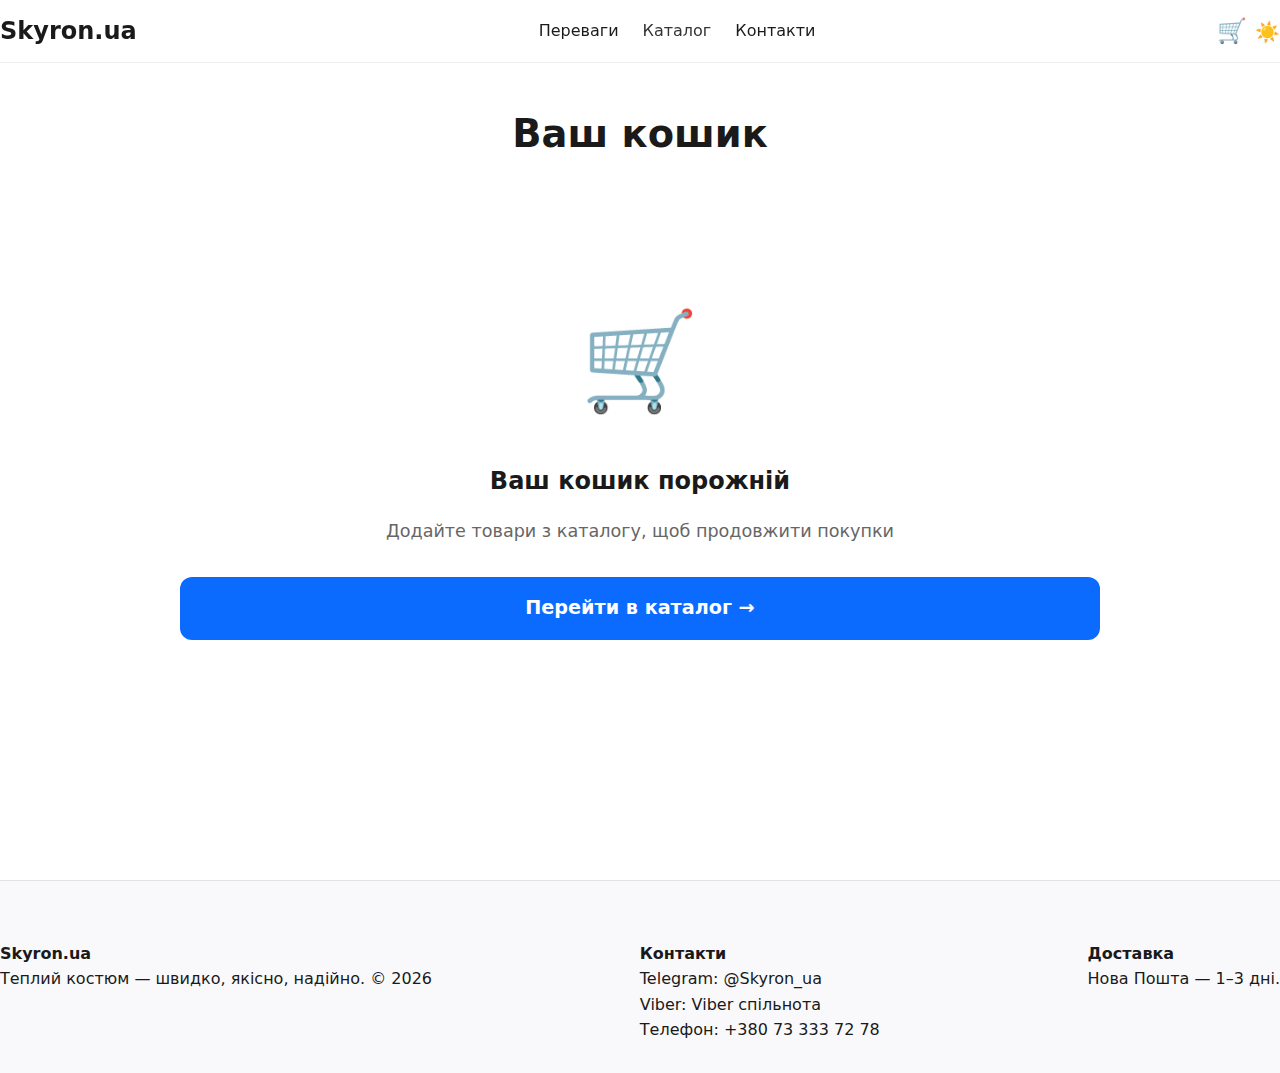
<file: cart.html>
<!DOCTYPE html>
<html lang="uk">
<head>
<meta charset="utf-8" />
<meta name="viewport" content="width=device-width, initial-scale=1" />
<title>Кошик — Skyron.ua</title>
<link rel="stylesheet" href="style.css" />
<!-- TikTok Pixel -->
<script>
    !function (w, d, t) {
w.TiktokAnalyticsObject=t;var ttq=w[t]=w[t]||[];ttq.methods=["page","track","identify","instances","debug","on","off","once","ready","alias","group","enableCookie","disableCookie"],ttq.setAndDefer=function(t,e){t[e]=function(){t.push([e].concat(Array.prototype.slice.call(arguments,0)))}};for(var i=0;i<ttq.methods.length;i++)ttq.setAndDefer(ttq,ttq.methods[i]);ttq.instance=function(t){for(var e=ttq._i[t]||[],n=0;n<ttq.methods.length;n++)ttq.setAndDefer(e,ttq.methods[n]);return e},ttq.load=function(e){var n="https://analytics.tiktok.com/i18n/pixel/events.js";ttq._i=ttq._i||{},ttq._i[e]=[],ttq._t=ttq._t||{},ttq._o=ttq._o||{},ttq._o[e]={};var o=d.createElement("script");o.type="text/javascript",o.async=!0,o.src=n+"?sdkid="+e+"&lib="+t;var a=d.getElementsByTagName("script")[0];a.parentNode.insertBefore(o,a)};
ttq.load('D4OBCO3C77U7MI8IQKIG');
ttq.page();
    }(window, document, 'ttq');
</script>
<style>
/* Кошик — базові стилі без змін */
.cart-page { padding: 40px 0 160px; max-width: 960px; margin: 0 auto; }
.cart-page h1 { text-align: center; margin-bottom: 40px; font-size: 2.4rem; font-weight: 800; }
.cart-items { display: grid; gap: 20px; margin-bottom: 40px; }
.cart-item {
    background: white;
    border-radius: 16px;
    box-shadow: 0 4px 16px rgba(0,0,0,0.06);
    padding: 20px;
    display: grid;
    grid-template-columns: 120px 1fr auto;
    gap: 24px;
    align-items: center;
    transition: all 0.3s ease;
}
.cart-item:hover { box-shadow: 0 8px 24px rgba(0,0,0,0.12); transform: translateY(-4px); }
.cart-item img { width: 100%; height: 120px; object-fit: cover; border-radius: 12px; }
.cart-item-info h3 { margin: 0 0 8px; font-size: 1.25rem; font-weight: 700; }
.cart-item-info p { margin: 4px 0; color: var(--muted); font-size: 0.95rem; }
.cart-item-price { font-weight: 700; color: var(--price); font-size: 1.15rem; margin-top: 8px; }
.cart-item-remove {
    background: var(--danger);
    color: white;
    border: none;
    padding: 10px 20px;
    border-radius: 12px;
    font-size: 1rem;
    cursor: pointer;
    transition: all 0.2s ease;
    height: fit-content;
    align-self: center;
}
.cart-item-remove:hover { background: #c82333; transform: scale(1.05); }
.cart-summary {
    background: #f8f9fa;
    padding: 24px;
    border-radius: 16px;
    box-shadow: 0 6px 20px rgba(0,0,0,0.08);
    max-width: 960px;
    margin: 0 auto 40px;
}
.cart-summary-total { display: flex; justify-content: space-between; align-items: center; margin-bottom: 16px; }
.cart-summary-total span:first-child { font-size: 1.3rem; font-weight: 600; }
.cart-summary-total span:last-child { font-size: 2rem; font-weight: 800; color: var(--price); }
.cart-summary-info { color: var(--muted); font-size: 0.95rem; text-align: right; margin-bottom: 20px; }
.cart-summary-trust { margin-top: 16px; text-align: center; color: #27ae60; font-size: 0.95rem; }
.checkout-form {
    max-width: 960px;
    margin: 0 auto 40px;
    background: white;
    padding: 32px;
    border-radius: 16px;
    box-shadow: 0 4px 20px rgba(0,0,0,0.06);
}
.checkout-form h2 { text-align: center; margin-bottom: 32px; font-size: 1.8rem; font-weight: 700; }
.form-group { margin-bottom: 24px; }
.form-group label { display: block; margin-bottom: 8px; font-weight: 500; color: var(--text); }
.form-group input,
.form-group textarea {
    width: 100%;
    padding: 14px 16px;
    border: 1px solid #ddd;
    border-radius: 12px;
    font-size: 1rem;
    transition: all 0.2s ease;
}
.form-group input:focus,
.form-group textarea:focus {
    outline: none;
    border-color: var(--accent);
    box-shadow: 0 0 0 3px rgba(11,107,255,0.15);
}
.form-group textarea {
    resize: vertical;
    min-height: 80px;
}
.checkbox-group {
    display: flex;
    align-items: center;
    gap: 12px;
    margin: 20px 0;
}
.checkbox-group input[type="checkbox"] {
    width: 20px;
    height: 20px;
    accent-color: #28a745;
    cursor: pointer;
}
.checkbox-group label {
    cursor: pointer;
    user-select: none;
    font-size: 1.05rem;
    margin: 0;
}
.button-group {
    display: flex;
    flex-direction: column;
    gap: 20px;
    margin-top: 32px;
    align-items: center;
}
.main-order-btn {
    width: 100%;
    max-width: 480px;
    padding: 18px 40px;
    font-size: 1.35rem;
    font-weight: 700;
    border-radius: 50px;
    background: var(--success);
    color: white;
    border: none;
    box-shadow: 0 8px 24px rgba(40,167,69,0.35);
    transition: all 0.3s ease;
    cursor: pointer;
}
.main-order-btn:hover {
    transform: translateY(-3px);
    box-shadow: 0 12px 32px rgba(40,167,69,0.45);
}
/* Блок консультацій */
.consult-support {
    text-align: center;
    margin-top: 16px;
    margin-bottom: 24px;
}
.consult-support .hint {
    font-size: 0.92rem;
    color: #6b7280;
    margin-bottom: 10px;
    font-weight: 400;
}
.consult-support .consult-row {
    display: flex;
    gap: 12px;
    justify-content: center;
    flex-wrap: wrap;
}
.consult-mini {
    display: inline-flex;
    align-items: center;
    gap: 8px;
    padding: 8px 18px;
    font-size: 0.96rem;
    font-weight: 500;
    color: inherit;
    border: 1px solid;
    border-radius: 10px;
    background: transparent;
    text-decoration: none;
    transition: all 0.2s ease;
    white-space: nowrap;
}
.consult-mini.telegram { border-color: #0088cc; color: #0088cc; }
.consult-mini.viber { border-color: #7c529e; color: #7c529e; }
.consult-mini:hover {
    background: rgba(120,120,120,0.06);
    transform: translateY(-1px);
}
.empty-cart { text-align: center; padding: 80px 20px; }
.empty-cart-icon { font-size: 6rem; margin-bottom: 24px; }
.empty-cart h2 { margin-bottom: 16px; }
.empty-cart p { color: var(--muted); margin-bottom: 32px; font-size: 1.1rem; }
.trust-badges { display: flex; flex-wrap: wrap; gap: 16px; justify-content: center; margin-top: 40px; }
.badge { background: var(--card-bg); padding: 12px 20px; border-radius: 12px; font-size: 0.95rem; box-shadow: 0 2px 8px rgba(0,0,0,0.05); }
@media (max-width: 768px) {
    .cart-item { grid-template-columns: 100px 1fr; padding: 16px; gap: 16px; }
    .cart-item-remove { padding: 8px 12px; font-size: 0.9rem; }
    .cart-summary { padding: 20px; margin-bottom: 80px; }
    .main-order-btn { font-size: 1.25rem; padding: 16px 32px; }
    .consult-mini { padding: 9px 20px; font-size: 0.94rem; }
    .consult-support .hint { font-size: 0.9rem; }
}
@media (max-width: 480px) {
    .consult-row { flex-direction: column; gap: 10px; }
    .consult-mini { justify-content: center; min-width: 220px; }
}
</style>
</head>
<body>
<header class="site-header">
<div class="container header-inner">
<a class="logo" href="index.html">Skyron.ua</a>
<nav class="nav">
<a href="index.html#advantages">Переваги</a>
<a href="catalog.html">Каталог</a>
<a href="contacts.html">Контакти</a>
</nav>
<div class="header-actions">
<a href="cart.html" class="cart-link">🛒 <span id="cartBadge" class="cart-badge" style="display:none;">0</span></a>
<button id="themeToggle" class="theme-toggle">☀️</button>
</div>
</div>
</header>
<main class="cart-page container fade-in">
<h1>Ваш кошик</h1>
<div id="cartItems" class="cart-items"></div>
<!-- Порожній кошик -->
<div id="emptyCartMessage" class="empty-cart" style="display:none;">
<div class="empty-cart-icon">🛒</div>
<h2>Ваш кошик порожній</h2>
<p>Додайте товари з каталогу, щоб продовжити покупки</p>
<a href="catalog.html" class="btn btn-primary" style="padding:16px 40px; font-size:1.2rem;">
        Перейти в каталог →
</a>
</div>
<!-- Підсумок + форма -->
<div id="cartSummary" style="display:none;">
<div class="cart-summary">
<div class="cart-summary-total">
<span>Разом:</span>
<span id="cartTotal">0 грн</span>
</div>
<div class="cart-summary-info">
          Доставка Новою Поштою — 1–3 дні • Оплата при отриманні
</div>
<div class="cart-summary-trust">
          ✓ Без передоплати • ✓ Обмін/повернення 14 днів • ✓ Гарантія якості
</div>
</div>
<form id="checkoutForm" class="checkout-form">
<h2>Оформити замовлення</h2>
<div class="form-group">
<label>Імʼя та прізвище</label>
<input type="text" name="name" required placeholder="Іван Петренко">
</div>
<div class="form-group">
<label>Номер телефону</label>
<input type="tel" name="phone" required placeholder="+380 XXX XX XX">
</div>
<div class="form-group">
<label>Місто</label>
<input type="text" name="city" required placeholder="Київ">
</div>
<div class="form-group">
<label>Відділення Нової Пошти</label>
<input type="text" name="postOffice" required placeholder="№ 19">
</div>
<!-- Поле для коментаря -->
<div class="form-group">
<label>Коментар до замовлення (необов’язково)</label>
<textarea name="comment" rows="4" placeholder="Ваші побажання"></textarea>
</div>
<!-- Галочка "Не дзвоніть" -->
<div class="checkbox-group">
<input type="checkbox" id="noContact" name="noContact">
<label for="noContact">Не треба зі мною зв’язуватися — відправте якнайшвидше</label>
</div>
<div class="button-group">
<button type="submit" class="main-order-btn">
    Оформити замовлення
</button>
<div class="consult-support">
<div class="consult-row">
<a href="https://t.me/Skyron_ua" target="_blank" class="consult-mini telegram">
<svg width="18" height="18" viewBox="0 0 24 24" fill="currentColor">
<path d="M9.417 15.181l-.397 5.584c.568 0 .814-.244 1.109-.537l2.663-2.545 5.518 4.041c1.012.564 1.725.267 1.998-.931l3.639-17.115c.373-1.747-.678-2.543-1.948-2.036l-17.146 6.604c-1.846.735-1.832 1.767-.302 2.278l4.302 1.344 9.997-6.284c.471-.303.882-.141.543.192z"/>
</svg>
Консультація
</a>
<a href="https://invite.viber.com/?g2=..." target="_blank" class="consult-mini viber">
<svg width="18" height="18" viewBox="0 0 24 24" fill="currentColor">
<path d="M19.95 21C17.8667 21 15.9083 20.5542 14.075 19.6625C12.2417 18.7708 10.6042 17.5458 9.1625 16C7.72083 14.4542 6.55417 12.825 5.6625 11.1125C4.77083 9.4 4.325 7.45 4.325 5.375C4.325 4.95833 4.45833 4.60417 4.725 4.3125C4.99167 4.02083 5.325 3.875 5.725 3.875H9.025C9.36667 3.875 9.65417 3.99583 9.8875 4.2375C10.1208 4.47917 10.2583 4.77917 10.3 5.1375L10.975 8.275C11.0167 8.625 10.9792 8.92917 10.8625 9.1875C10.7458 9.44583 10.5583 9.65 10.3 9.8L8.275 11.35C8.69167 12.0833 9.17917 12.7708 9.7375 13.4125C10.2958 14.0542 10.9083 14.6417 11.575 15.175L13.125 13.15C13.3083 12.9667 13.5292 12.8417 13.7875 12.775C14.0458 12.7083 14.3083 12.7083 14.575 12.775L17.725 13.45C18.075 13.5417 18.375 13.6792 18.625 13.8625C18.875 14.0458 19 14.2833 19 14.575V17.875C19 18.275 18.8542 18.6083 18.5625 18.875C18.2708 19.1417 17.9167 19.275 17.5 19.275H16.5C15.8333 19.275 15.1667 19.175 14.5 18.975C13.8333 18.775 13.1875 18.4792 12.5625 18.0875C11.9375 17.6958 11.3333 17.225 10.75 16.675C10.1667 16.125 9.625 15.5 9.125 14.8L19.95 21Z"/>
</svg>
Консультація
</a>
</div>
</div>
</div>
</form>
<!-- Бейджи довіри -->
<div class="trust-badges badges-grid">
<div class="badge">💳 Оплата при отриманні</div>
<div class="badge">🔄 Обмін/Повернення 14 днів</div>
<div class="badge">🚚 Доставка Новою Поштою 1-3 дні</div>
<div class="badge">🏆 Гарантія якості</div>
</div>
</div>
</main>
<footer class="site-footer fade-in">
<div class="container footer-grid">
<div>
<h4>Skyron.ua</h4>
<p>Теплий костюм — швидко, якісно, надійно. © <span id="year"></span></p>
</div>
<div>
<h4>Контакти</h4>
<p>Telegram: <a href="https://t.me/Skyron_ua">@Skyron_ua</a></p>
<p>Viber: <a href="https://invite.viber.com/?g2=...">Viber спільнота</a></p>
<p>Телефон: +380 73 333 72 78</p>
</div>
<div>
<h4>Доставка</h4>
<p>Нова Пошта — 1–3 дні.</p>
</div>
</div>
</footer>
<script src="config.js"></script>
<script src="script.js"></script>
</body>
</html>
</file>
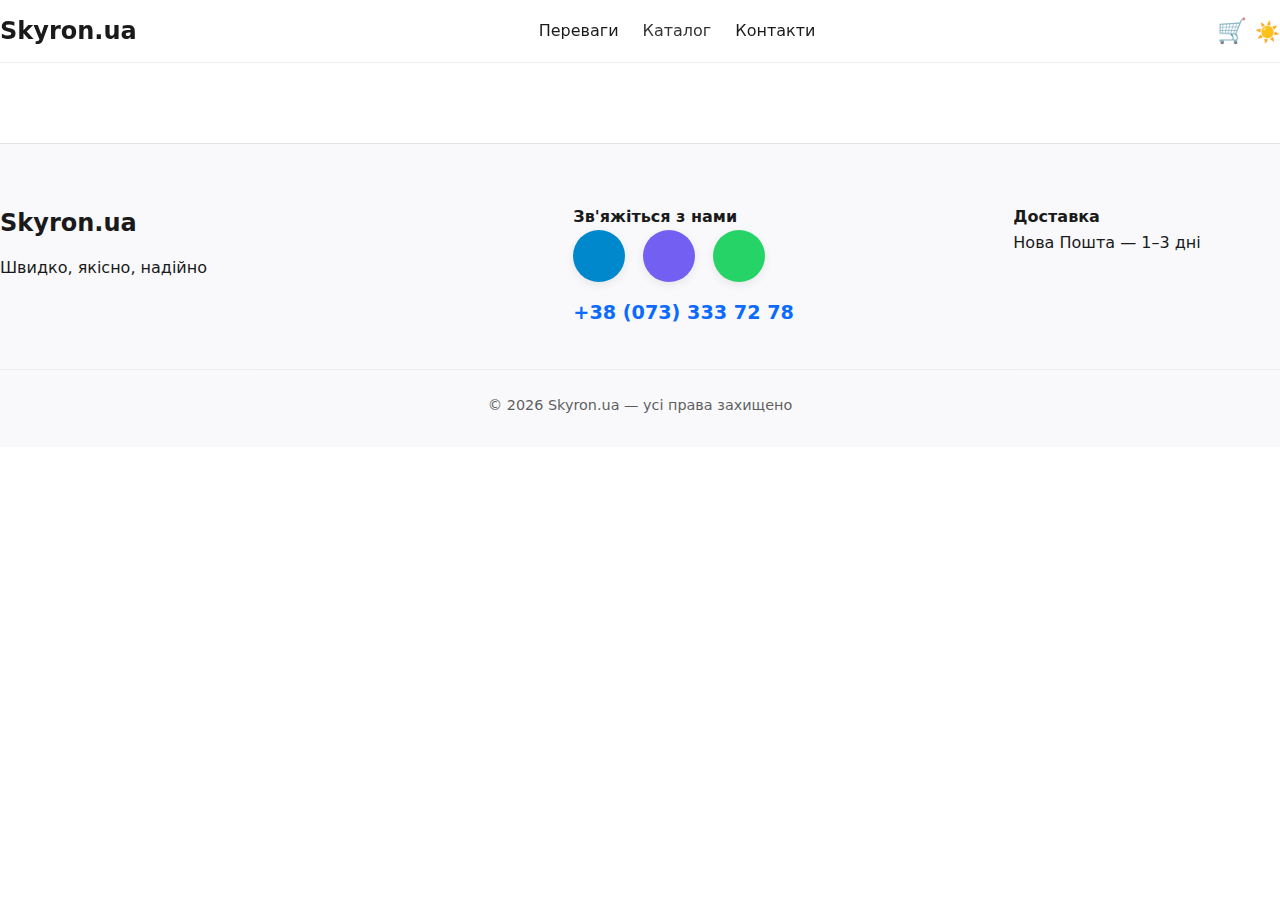
<file: contacts.html>
<!DOCTYPE html>
<html lang="uk">
<head>
  <meta charset="utf-8" />
  <meta name="viewport" content="width=device-width, initial-scale=1" />
  <title>Каталог — Skyron.ua</title>
  <link rel="stylesheet" href="style.css" />
  <!-- Meta Pixel Base Code -->
<script>
!function(f,b,e,v,n,t,s)
{if(f.fbq)return;n=f.fbq=function(){n.callMethod?
n.callMethod.apply(n,arguments):n.queue.push(arguments)};
if(!f._fbq)f._fbq=n;n.push=n;n.loaded=!0;n.version='2.0';
n.queue=[];t=b.createElement(e);t.async=!0;
t.src=v;s=b.getElementsByTagName(e)[0];
s.parentNode.insertBefore(t,s)}(window, document,'script',
'https://connect.facebook.net/en_US/fbevents.js');
fbq('init', '922837707259752');   // ← твій Pixel ID
fbq('track', 'PageView');
</script>
<noscript>
<img height="1" width="1" style="display:none"
src="https://www.facebook.com/tr?id=922837707259752&ev=PageView&noscript=1"/>
</noscript>
<!-- End Meta Pixel Base Code -->
  <!-- TikTok Pixel Code (залишив як є) -->
  <script>
    !function (w, d, t) {
      w.TiktokAnalyticsObject=t;var ttq=w[t]=w[t]||[];ttq.methods=["page","track","identify","instances","debug","on","off","once","ready","alias","group","enableCookie","disableCookie"],ttq.setAndDefer=function(t,e){t[e]=function(){t.push([e].concat(Array.prototype.slice.call(arguments,0)))}};for(var i=0;i<ttq.methods.length;i++)ttq.setAndDefer(ttq,ttq.methods[i]);ttq.instance=function(t){for(var e=ttq._i[t]||[],n=0;n<ttq.methods.length;n++)ttq.setAndDefer(e,ttq.methods[n]);return e},ttq.load=function(e){var n="https://analytics.tiktok.com/i18n/pixel/events.js";ttq._i=ttq._i||{},ttq._i[e]=[],ttq._i[e]._u=n,ttq._t=ttq._t||{},ttq._t[e]=+new Date,ttq._o=ttq._o||{},ttq._o[e]={};var o=d.createElement("script");o.type="text/javascript",o.async=!0,o.src=n+"?sdkid="+e+"&lib="+t;var a=d.getElementsByTagName("script")[0];a.parentNode.insertBefore(o,a)};
      ttq.load('D4OBCO3C77U7MI8IQKIG');
      ttq.page();
    }(window, document, 'ttq');
  </script>
  <!-- Font Awesome для іконок (дуже легкий, 1 файл) -->
  <link rel="stylesheet" href="https://cdnjs.cloudflare.com/ajax/libs/font-awesome/6.5.2/css/all.min.css" integrity="sha512-SnH5WK+bZxgPHs44uWIX+LLJAJ9/2PkPKZ5QiAj6Ta86w+fsb2TkcmfRyVX3pBnMFcV7oQPJkl9QevSCWr3W6A==" crossorigin="anonymous" referrerpolicy="no-referrer" />
</head>
<body>

<header class="site-header">
  <div class="container header-inner">
    <a class="logo" href="index.html">Skyron.ua</a>
    <nav class="nav">
      <a href="index.html#advantages">Переваги</a>
      <a href="catalog.html">Каталог</a>
      <a href="contacts.html">Контакти</a>
    </nav>
    <div class="header-actions">
      <a href="cart.html" class="cart-link">🛒 <span id="cartBadge" class="cart-badge" style="display:none;">0</span></a>
      <button id="themeToggle" class="theme-toggle">☀️</button>
    </div>
  </div>
</header>

<main>
  <section class="container fade-in" style="padding: 40px 0;">
  
    <div class="catalog-grid" id="catalogGrid"></div>
  </section>
</main>

<footer class="site-footer fade-in">
  <div class="container footer-content">
    <div class="footer-brand">
      <h3>Skyron.ua</h3>
      <p>Швидко, якісно, надійно</p>
    </div>

    <div class="footer-contacts">
      <h4>Зв'яжіться з нами</h4>
      <div class="contact-icons">
        <a href="https://t.me/Skyron_ua" target="_blank" rel="noopener" aria-label="Telegram" class="contact-link telegram">
          <i class="fab fa-telegram-plane"></i>
        </a>
        <a href="https://invite.viber.com/?g2=AQBeex4BIEUJJlW4bdj1yeAO7w846m1dQ6AzkdYO2N%2Bt6FAv7rl5TWDkjrKKKt7t" target="_blank" rel="noopener" aria-label="Viber" class="contact-link viber">
          <i class="fab fa-viber"></i>
        </a>
        <a href="tel:+380733337278" aria-label="Телефон" class="contact-link phone">
          <i class="fas fa-phone-volume"></i>
        </a>
      </div>
      <a href="tel:+380733337278" class="phone-number">+38 (073) 333 72 78</a>
    </div>

    <div class="footer-delivery">
      <h4>Доставка</h4>
      <p>Нова Пошта — 1–3 дні</p>
    </div>
  </div>

  <div class="footer-bottom">
    <p>© <span id="year"></span> Skyron.ua — усі права захищено</p>
  </div>
</footer>

<script src="config.js"></script>
<script src="script.js"></script>
</body>
</html>
</file>
<file: style.css>
:root {
  --bg-rgb: 255,255,255;
  --max-width: 1200px;
  --accent: #0b6bff; /* Синій для CTA */
  --accent-hover: #094edc;
  --bg: #ffffff; /* Білий фон */
  --card-bg: #f9f9fb; /* Світлий для карточок */
  --text: #1a1a1a; /* Темний текст */
  --muted: #666; /* Сірий для підтексту */
  --price: #ff0000; /* Красный для новой цены */
  --success: #28a745; /* Зелений для кнопок */
  --danger: #dc3545; /* Червоний для видалення */
  --shadow-sm: 0 4px 12px rgba(0,0,0,0.05);
  --shadow-md: 0 8px 24px rgba(0,0,0,0.08);
  --radius: 16px;
  --radius-sm: 12px;
  --transition: all 0.3s ease;
  --font-main: system-ui, -apple-system, sans-serif;
  }
  
  /* Темний режим */
  body.dark-mode {
  --bg-rgb: 18,18,18;
  --bg: #121212;
  --card-bg: #1e1e1e;
  --text: #e0e0e0;
  --muted: #a0a0a0;
  --price: #ff6666; /* Светлее красный в темном режиме */
  }
  
  * { box-sizing: border-box; margin: 0; padding: 0; }
  html, body { min-height: 100%; font-family: var(--font-main); color: var(--text); background: var(--bg); line-height: 1.6; scroll-behavior: smooth; hyphens: none; word-wrap: break-word; }
  .container { max-width: var(--max-width); margin: 0 auto; padding: 0 16px; }
  @media (min-width: 1200px) { .container { padding: 0 40px; } }
  @media (max-width: 480px) { .container { padding: 0 16px; } }
  
  a { color: inherit; text-decoration: none; transition: var(--transition); }
  
  /* Header */
  .site-header {
  position: sticky; top: 0; background: rgba(var(--bg-rgb), 0.95); backdrop-filter: blur(10px);
  border-bottom: 1px solid #eee; z-index: 100; padding: 12px 0;
  hyphens: none;
  word-break: normal;
  white-space: nowrap;
  }
  .header-inner { display: flex; align-items: center; justify-content: space-between; overflow: hidden; }
  .logo { font-weight: 900; font-size: 24px; hyphens: none; white-space: nowrap; overflow: hidden; text-overflow: ellipsis; }
  .nav { display: flex; gap: 24px; flex-wrap: nowrap; overflow: hidden; }
  .nav a { font-weight: 500; hyphens: none; word-break: normal; white-space: nowrap; overflow: hidden; text-overflow: ellipsis; flex-shrink: 1; }
  .cart-link { position: relative; font-size: 24px; }
  .cart-badge {
  position: absolute; top: -6px; right: -10px; background: var(--price); color: #fff;
  font-size: 12px; padding: 4px 8px; border-radius: 20px; font-weight: bold;
  }
  .theme-toggle { cursor: pointer; font-size: 20px; background: none; border: none; }
  
  /* Hero */
  .hero {
    padding: 60px 0 40px;
    text-align: center;
    max-width: 100%;
    overflow: hidden;
  }
  
  .hero-title {
    font-size: clamp(2.4rem, 7vw, 4.2rem);
    font-weight: 900;
    margin: 0 0 16px;
    line-height: 1.1;
  }
  
  .sale-banner {
    font-size: 2.2rem;
    color: #ff3b30;
    font-weight: 800;
    margin: 0 0 24px;
  }
  
  .product-frame {
    max-width: 720px;
    margin: 0 auto 32px;
    border-radius: 24px;
    overflow: hidden;
    box-shadow: 0 20px 60px rgba(0,0,0,0.15);
    background: #f8f9fa;           /* легкий фон, якщо фото не на всю ширину */
  }
  
  .product-frame img {
    width: 100%;
    height: auto;
    display: block;
    object-fit: contain;           /* все фото видно повністю, без обрізання */
    object-position: center;
  }
  
  .swatches {
    display: flex;
    flex-wrap: wrap;
    justify-content: center;
    gap: 16px;
    padding: 20px 0;
    max-width: 400px;
    margin: 0 auto;
  }
  
  .swatch {
    width: 40px;
    height: 40px;
    border-radius: 50%;
    cursor: pointer;
    box-shadow: var(--shadow-sm);
    transition: transform 0.2s ease;
  }
  
  .swatch:hover {
    transform: scale(1.1);
  }
  
  .swatch.active {
    border: 3px solid var(--accent);
  }
  
  /* На мобілках робимо фото максимально природним */
  @media (max-width: 768px) {
    .hero {
      padding: 40px 0 24px;
    }
  
    .product-frame {
      max-width: 100%;
      margin: 0 auto 24px;
      border-radius: 16px;
    }
  
    .product-frame img {
      max-height: 65vh;            /* не даємо фото займати весь екран */
      object-fit: contain;
    }
  
    .swatches {
      gap: 12px;
      padding: 16px 0;
    }
  }
  
  /* Carousel */
  .carousel-btn {
    position: absolute; top: 50%; transform: translateY(-50%); background: rgba(0,0,0,0.5); color: #fff; border: none; padding: 10px; cursor: pointer;
  }
  .prev { left: 10px; }
  .next { right: 10px; }
  
  /* Advantages */
  .section { padding: 60px 0; }
  .advantages-grid { display: grid; grid-template-columns: repeat(auto-fit, minmax(250px, 1fr)); gap: 24px; }
  .adv { background: var(--card-bg); padding: 24px; border-radius: var(--radius); text-align: center; box-shadow: var(--shadow-sm); transition: var(--transition); }
  .adv:hover { transform: translateY(-4px); }
  
  /* Reviews */
  .reviews { padding: 60px 0; background: var(--card-bg); }
  .reviews-grid { display: grid; grid-template-columns: repeat(auto-fit, minmax(300px, 1fr)); gap: 24px; }
  .review-card { background: #fff; padding: 24px; border-radius: var(--radius); box-shadow: var(--shadow-sm); text-align: center; }
  .review-img { width: 60px; height: 60px; border-radius: 50%; margin-bottom: 16px; }
  .stars { color: #ffd700; font-size: 24px; margin-bottom: 8px; }
  
  /* Trust Badges */
  .badges-grid { display: flex; flex-wrap: wrap; gap: 16px; justify-content: center; margin: 32px 0; padding-left: 24px; }
  .badge { display: flex; align-items: center; gap: 12px; background: var(--card-bg); padding: 16px 24px; border-radius: var(--radius-sm); box-shadow: var(--shadow-sm); margin-left: 12px; }
  
  /* Order Section */
  .order-section { padding: 60px 0; }
  .order-grid { display: grid; grid-template-columns: 1fr 1fr; gap: 40px; }
  @media (max-width: 980px) { .order-grid { grid-template-columns: 1fr; } }
  .order-left { padding-left: 20px; }
  .form { display: flex; flex-direction: column; gap: 16px; padding-left: 20px; }
  .form input, .form select { padding: 16px 20px; border-radius: var(--radius-sm); border: 1px solid #ddd; background: #fff; text-align: left; word-wrap: break-word; hyphens: auto; width: 100%; }
  .form-row { display: flex; gap: 16px; }
  @media (max-width: 480px) { .form-row { flex-direction: column; } }
  .summary-card { background: var(--card-bg); padding: 24px 24px 24px 28px; border-radius: var(--radius); box-shadow: var(--shadow-md); }
  
  /* Button Group */
  .button-group {
  display: flex;
  gap: 20px;
  justify-content: space-between;
  margin-top: 16px;
  }
  .button-group .btn {
  width: 48%;
  font-size: 16px;
  padding: 14px;
  text-align: center;
  }
  @media (max-width: 480px) {
  .button-group {
  flex-direction: row;
  gap: 15px;
  }
  .button-group .btn {
  width: 48%;
  }
  }
  
  /* Catalog & Product */
  .catalog-grid { display: grid; grid-template-columns: repeat(auto-fill, minmax(280px, 1fr)); gap: 24px; }
  .card { background: #fff; border-radius: var(--radius); overflow: visible; box-shadow: var(--shadow-sm); transition: var(--transition); cursor: pointer; }
  .card:hover { box-shadow: var(--shadow-md); transform: translateY(-4px); }
  .card img { width: 100%; aspect-ratio: 4/5; object-fit: cover; }
  .meta { padding: 16px; overflow: visible; }
  .name { font-weight: 700; hyphens: none; white-space: normal; word-break: normal; overflow: visible; text-overflow: clip; line-height: 1.2; }
  .price { display: flex; align-items: baseline; justify-content: flex-start; gap: 8px; }
  .old-price {
    text-decoration: line-through;
    color: #000;
    font-size: 0.9em;
  }
  .new-price {
    color: var(--price);
    font-weight: 700;
  }
  
  /* Cart */
  .cart-items { margin: 30px 0; padding-left: 20px; }
  .cart-item { background: #fff; padding: 20px 20px 20px 24px; border-radius: var(--radius); margin-bottom: 16px; box-shadow: var(--shadow-sm); display: flex; justify-content: space-between; align-items: center; flex-wrap: wrap; }
  @media (max-width: 480px) { .cart-item { padding: 20px 16px 20px 24px; } }
  
  /* Modal */
  .modal { position: fixed; top: 0; left: 0; width: 100%; height: 100%; background: rgba(0,0,0,0.7); display: none; align-items: center; justify-content: center; z-index: 200; }
  .modal.active { display: flex; }
  .modal-content { background: #fff; padding: 32px; border-radius: var(--radius); max-width: 600px; width: 90%; text-align: center; }
  
  /* Footer */
  .site-footer { padding: 60px 24px 40px; background: var(--card-bg); }
  .footer-grid { display: flex; gap: 32px; justify-content: space-between; flex-wrap: wrap; padding-left: 24px; }
  
  /* Анімації */
  .fade-in { opacity: 0; transform: translateY(20px); transition: opacity 0.6s ease, transform 0.6s ease; }
  .fade-in.visible { opacity: 1; transform: translateY(0); }
  
  /* Buttons */
  .btn {
  padding: 14px 24px; border-radius: var(--radius-sm); font-weight: 600; cursor: pointer;
  transition: var(--transition); display: inline-flex; align-items: center; justify-content: center;
  border: none;
  width: 100%;
  }
  .btn-primary { background: var(--accent); color: #fff; }
  .btn-primary:hover { background: var(--accent-hover); transform: translateY(-2px); }
  .btn-outline { border: 2px solid #ddd; background: transparent; color: var(--text); }
  .btn-order { background: var(--success); color: #fff; }
  .btn-danger { background: var(--danger); color: #fff; }
  #mainImage {
    touch-action: pan-x pan-y pinch-zoom;
    user-select: none;
    -webkit-user-select: none;
    will-change: transform, opacity;
    transition: opacity 0.15s ease;
  }
  @media (max-width: 480px) {
    .product-right { padding: 0 16px; }
  }
  
  .hero .price {
    justify-content: center;
  }
  .sale-title {
    color: red;
    font-size: 32px;
    margin-top: 0;
    margin-bottom: 16px;
    hyphens: none;
    white-space: normal;
    word-wrap: break-word;
    overflow: hidden;
    text-overflow: ellipsis;
  }
  /* Отключаем переносы в формах и заголовках */
  .form label {
    hyphens: none;
    word-break: normal;
    white-space: normal;
    overflow: visible;
    text-overflow: unset;
    padding-left: 4px;
  }
  
  /* Мобильная адаптация */
  @media (max-width: 480px) {
    .form label {
      font-size: 14px;
      white-space: normal;
      overflow: visible;
      text-overflow: clip;
      hyphens: none !important;
      word-break: normal;
    }
    .form {
      padding: 0 20px;
    }
    .hero-title {
      font-size: 22px;
      white-space: normal;
      overflow: visible;
      text-overflow: clip;
      hyphens: none !important;
      word-break: normal;
      line-height: 1.3;
    }
    .hero-lead {
      hyphens: none !important;
      word-break: normal;
    }
    .order-left h2 {
      font-size: 24px;
    }
    .button-group {
      flex-wrap: nowrap;
      gap: 10px;
    }
    .button-group .btn {
      font-size: 14px;
      padding: 12px 16px;
    }
    .nav {
      gap: 8px;
    }
    .nav a {
      font-size: 10px;
    }
    .logo {
      font-size: 16px;
    }
    .sale-title {
      font-size: 24px;
    }
    .site-footer {
      padding: 60px 20px 40px;
    }
    .footer-grid {
      padding-left: 20px;
    }
    .name {
      font-size: 18px;
      white-space: normal;
      overflow: visible;
      text-overflow: clip;
      hyphens: none !important;
      word-break: normal;
      line-height: 1.3;
    }
    .meta {
      padding: 20px;
      text-align: center;
    }
    .card {
      overflow: visible;
    }
    h1, h2, h3 {
      hyphens: none !important;
      word-break: normal;
      white-space: normal;
      overflow: visible;
      text-overflow: clip;
      line-height: 1.3;
    }
  }
  
  /* Увеличение расстояния между цветами, ценой и кнопкой */
  .meta > * {
    margin-bottom: 24px;
  }
  .meta > *:last-child {
    margin-bottom: 0;
  }
  
  /* Увеличение размера новой цены */
  .new-price {
    font-size: 1.6em;
    color: var(--price);
    font-weight: 700;
  }
  
  /* Фикс для полей ввода в формах (на PC и мобильных) */
  
  
  .form label input, .form label select {
    margin-top: 4px;
    width: 100%;
  }
  
  
  
  #sellingBlock h3 { margin-top: 24px; }
  #sellingBlock ul { list-style: none; padding: 0; }
  #sellingBlock li { margin-bottom: 8px; }
  .urgency-badge {
    background: var(--price);
    color: #fff;
    padding: 8px 16px;
    border-radius: var(--radius-sm);
    margin-top: 16px;
    text-align: center;
    font-weight: bold;
  }
  
  #sizeTable table {
    width: 100%;
    border-collapse: collapse;
    margin-top: 12px;
  }
  #sizeTable th, #sizeTable td {
    border: 1px solid #ddd;
    padding: 8px;
    text-align: center;
  }
  #sizeTable th { background: var(--card-bg); }
  
  
  
  .product-right > * {
    margin-bottom: 32px;
  }
  .product-right > *:last-child {
    margin-bottom: 0;
  }
  .price-note {
    margin-top: 6px;
    font-size: 13px;
    color: #d32f2f;
    font-weight: 500;
  }
  
  /* ЯКОРНА КНОПКА — по центру, ближче до ціни */
  .anchor-btn {
    display: block;
    margin: 12px auto 32px; /* зменшили верхній відступ — тепер ближче до ціни */
    padding: 14px 32px;
    font-size: 1rem;
    background: var(--accent);
    color: white;
    border-radius: 50px;
    box-shadow: 0 6px 20px rgba(11,107,255,0.3);
    text-align: center;
    max-width: 280px;
    transition: all 0.3s;
  }
  .anchor-btn:hover {
    transform: translateY(-3px);
  }
  
  /* ЛИПКА КНОПКА — тепер дійсно липне знизу */
  #stickyAddToCart {
    display: none; /* за замовчуванням ховаємо */
    position: fixed;
    bottom: 0;
    left: 0;
    right: 0;
    width: 100%;
    background: rgba(var(--bg-rgb), 0.96);
    backdrop-filter: blur(10px);
    box-shadow: 0 -4px 16px rgba(0,0,0,0.12);
    z-index: 9999;
    padding: 12px 16px;
    border-top: 1px solid rgba(0,0,0,0.08);
    justify-content: center;
    align-items: center;
    box-sizing: border-box;
  }
  
  #stickyAddToCart button {
    width: 100%;
    max-width: 420px;
    margin: 0 auto;
    padding: 16px;
    font-size: 1.1rem;
    font-weight: bold;
    border-radius: 12px;
    background: var(--success);
    color: #fff;
    border: none;
    cursor: pointer;
    box-shadow: 0 6px 20px rgba(40,167,69,0.3);
  }
  
  body.dark-mode #stickyAddToCart {
    background: rgba(18,18,18,0.96);
    border-top-color: rgba(255,255,255,0.08);
  }
  
  @media (max-width: 768px) {
    #stickyAddToCart {
      display: flex;
    }
  }
  /* Липка кнопка — завжди видна на мобілках */
  #stickyAddToCart {
    position: fixed;
    bottom: 0;
    left: 0;
    right: 0;
    background: rgba(var(--bg-rgb), 0.96);
    backdrop-filter: blur(12px);
    padding: 12px 16px;
    box-shadow: 0 -6px 20px rgba(0,0,0,0.15);
    z-index: 9999;
    display: none;
    justify-content: center;
    align-items: center;
  }
  
  #stickyAddToCart button {
    width: 100%;
    max-width: 380px;
    padding: 16px 24px;
    font-size: 17px;
    font-weight: 700;
    border-radius: 50px;
    background: var(--success);
    color: white;
    border: none;
    box-shadow: 0 8px 24px rgba(40,167,69,0.35);
    cursor: pointer;
  }
  
  @media (max-width: 768px) {
    #stickyAddToCart {
      display: flex !important; /* завжди видно на телефонах */
    }
  }
  
  /* Якорна кнопка — крупніше, ближче до ціни */
  .anchor-btn {
    display: inline-block;
    padding: 16px 40px;
    font-size: 17px;
    font-weight: 700;
    background: var(--accent);
    color: white;
    border-radius: 50px;
    box-shadow: 0 8px 24px rgba(11,107,255,0.35);
    transition: all 0.3s;
    text-decoration: none;
  }
  
  .anchor-btn:hover {
    transform: translateY(-4px);
    box-shadow: 0 12px 32px rgba(11,107,255,0.45);
  }
  
  /* Назва кольору під палітрою */
  #selectedColorName {
    font-size: 15px;
    font-weight: 500;
    color: var(--text);
    margin: 12px 0;
  }
  
  
  /* Таймер-баннер (если захочешь кастомизировать) */
  #timer-banner strong {
    font-size: 18px;
    color: #fff;
    background: rgba(0,0,0,0.2);
    padding: 4px 12px;
    border-radius: 8px;
  }
  /* ============================================= */
  /* Покращення скролу та видимості форм — фінальна версія */
  /* ============================================= */
  
  
  
  /* Для мобілок робимо запас меншим */
  @media (max-width: 768px) {
    html {
      scroll-padding-top: 80px; /* менше, бо хедер менший */
    }
  }
  
  
  /* Липка кнопка — піднімаємо вище, щоб не перекривати контент */
  #stickyAddToCart {
    bottom: 30px !important; /* підняли на 30px від низу */
    padding-bottom: 10px;
  }
  
  /* Toast-сповіщення зверху екрану */
  #toastNotification {
    position: fixed;
    top: 20px;
    left: 50%;
    transform: translateX(-50%);
    background: rgba(0, 0, 0, 0.92);
    color: #fff;
    padding: 16px 32px;
    border-radius: 12px;
    box-shadow: 0 8px 24px rgba(0,0,0,0.4);
    font-weight: 500;
    font-size: 16px;
    max-width: 90%;
    text-align: center;
    pointer-events: none;
    z-index: 99999;
    opacity: 0;
  }
  
  #toastNotification.show {
    opacity: 1;
    animation: slideInOut 3.5s forwards;
  }
  
  @keyframes slideInOut {
    0%   { opacity: 0; transform: translate(-50%, -40px); }
    10%  { opacity: 1; transform: translate(-50%, 0); }
    90%  { opacity: 1; transform: translate(-50%, 0); }
    100% { opacity: 0; transform: translate(-50%, -40px); }
  }
  /* Надійний якірний скрол для форми */
  #order-form {
    scroll-margin-top: 140px; /* висота хедера + запас, коригуй від 120 до 180 */
    padding-bottom: 140px;    /* щоб форма не прилипала до футера */
  }
  
  /* Липка кнопка — безпечний відступ */
  #stickyAddToCart {
    bottom: calc(env(safe-area-inset-bottom, 16px) + 20px);
    padding-bottom: env(safe-area-inset-bottom, 20px);
  }
  
  
  
  
  /* ТОЧНИЙ id з твого HTML */
  #orderForm {
    scroll-margin-top: 220px !important;    /* той самий запас */
    padding-top: 80px !important;           /* внутрішній відступ зверху */
    min-height: 600px;                      /* щоб блок був помітним */
  }
  #sellingBlock {
    margin-bottom: 48px !important;  /* 48px — хороший відступ знизу */
  }
  
  /* Якщо хочеш ще більше простору — можна 60–80 px */
  @media (max-width: 768px) {
    #sellingBlock {
      margin-bottom: 56px !important;  /* на мобілках трохи більше */
    }
  }
  .advantages-card {
    background: var(--card-bg);
    border-radius: var(--radius);
    padding: 34px;
    box-shadow: var(--shadow-sm);
    margin: 16px 0 32px 0;
    list-style: none;
  }
  
  .advantages-card li {
    margin-bottom: 16px;
    font-size: 1.05em;
    line-height: 1.5;
    display: flex;
    align-items: flex-start;
    gap: 12px;
  }
  
  .advantages-card li:last-child {
    margin-bottom: 0;
  }
  /* Головна картка товару */
  .product-main-card {
    background: var(--card-bg);
    border-radius: var(--radius);
    padding: 32px;
    box-shadow: var(--shadow-md);
    margin-bottom: 40px;
  }
  
  /* Назва */
  .product-main-title {
    font-size: 2.4rem;
    font-weight: 800;
    margin: 0 0 16px 0;
    line-height: 1.2;
  }
  
  /* Опис */
  .product-main-desc {
    font-size: 1.18rem;
    color: var(--muted);
    margin: 0 0 28px 0;
    line-height: 1.6;
  }
  
  /* Підключення сучасного шрифту для цін (додай в <head>, якщо ще немає) */
  @import url('https://fonts.googleapis.com/css2?family=Montserrat:wght@700;800;900&family=Poppins:wght@600;700;800&display=swap');
  
  /* Ціна на сторінці товару — велика нова, маленька стара */
  .price-main-block {
    display: flex;
    flex-wrap: wrap;
    align-items: baseline;
    gap: 12px 20px;
    margin: 0 0 32px;
  }
  
  .price-old {
    font-size: 1.35rem;
    color: var(--muted);
    text-decoration: line-through;
    font-weight: 500;
    opacity: 0.75;
  }
  
  .price-new {
    font-size: 3.3rem;
    font-weight: 900;
    color: var(--price);
    line-height: 1;
    letter-spacing: -1.2px;
    font-family: 'Montserrat', 'Poppins', sans-serif;
  }
  
  .price-promo {
    font-size: 1.15rem;
    font-weight: 700;
    color: var(--price);
    background: rgba(255,0,0,0.08);
    padding: 6px 14px;
    border-radius: 10px;
    align-self: center;
    border: 1px solid rgba(255,0,0,0.25);
  }
  
  /* Ціна ТІЛЬКИ в карточках каталогу — менша, сучасна, приваблива */
  .catalog-grid .card .meta .price,
  .catalog-grid .card .price {
    display: flex;
    align-items: baseline;
    gap: 8px;
    margin: 10px 0 4px;
    font-family: 'Montserrat', 'Poppins', system-ui, sans-serif;
  }
  
  .catalog-grid .card .old-price {
    font-size: 1.05rem !important;
    font-weight: 500 !important;
    color: var(--muted) !important;
    text-decoration: line-through !important;
    opacity: 0.75 !important;
  }
  
  .catalog-grid .card .new-price {
    font-size: 1.95rem !important;
    font-weight: 900 !important;
    line-height: 1 !important;
    letter-spacing: -0.8px !important;
    color: var(--price) !important;
    font-family: 'Montserrat', 'Poppins', sans-serif !important;
  }
  
  .catalog-grid .card .new-price::after {
    content: " грн" !important;
    font-size: 0.95rem !important;
    opacity: 0.85 !important;
    margin-left: 4px !important;
  }
  
  /* Мобільна адаптація цін */
  @media (max-width: 768px) {
    .price-new {
      font-size: 2.7rem;
    }
    .catalog-grid .card .new-price {
      font-size: 1.75rem !important;
    }
    .catalog-grid .card .old-price {
      font-size: 0.98rem !important;
    }
  }
  
  /* Форма розміру */
  .form-row label {
    flex: 1;
  }
  
  .full-width-btn {
    width: 100%;
    padding: 18px 32px;
    font-size: 1.2rem;
    font-weight: 700;
    border-radius: 50px;
  }
  
  /* Консультації */
  .consult-buttons {
    display: flex;
    flex-wrap: wrap;
    gap: 16px;
    margin-top: 40px;
  }
  
  .price-block {
    margin: 20px 0 28px; /* воздух сверху и снизу */
  }
  
  .price-note {
    margin-top: 18px;     /* отступ от цены */
    font-size: 14px;
    color: #662e2e;
  }
  
  
  /* Кнопка */
  
  .social-proof {
    margin-top: 10px;
    font-size: 14px;
    color: #444;
  }
  .trust-badges {
    text-align: center;
    margin-top: 12px;
    font-size: 13px;
    color: #666;
  }
  
  
  .action-buttons-stack {
    display: flex;
    flex-direction: column;
    gap: 14px;
    margin: 28px 0 36px;
  }
  .primary-cta {
    font-size: 1.18rem !important;
    padding: 18px 24px !important;
    background: linear-gradient(135deg, #00c853, #00b140) !important; /* яскравий зелений */
    box-shadow: 0 8px 24px rgba(0, 200, 83, 0.35) !important;
  }
  .secondary-cta {
    font-size: 1.05rem !important;
    padding: 15px 24px !important;
    background: #0b6bff !important;
    box-shadow: 0 5px 16px rgba(11,107,255,0.25) !important;
  }
  .consult-support,
  .consult-row {
    text-align: center;
    margin: 20px 0;
  }
  
  .consult-row {
    display: flex;
    flex-wrap: wrap;
    gap: 16px;
    justify-content: center;
    /* Важливо: не обмежуємо ширину рядка */
  }
  
  .consult-btn {
    /* Головне — робимо кнопку максимально широкою в межах контейнера */
    flex: 1 1 220px;                /* росте, але не менше 220px */
    min-width: 220px;               /* мінімальна комфортна ширина */
    max-width: 320px;               /* не розтягуємо безкінечно на десктопі */
    display: flex !important;       /* перемагаємо inline-flex якщо є конфлікт */
    align-items: center;
    justify-content: center;        /* текст + іконка по центру */
    gap: 10px;
    padding: 14px 24px;             /* великий клікабельний padding */
    font-size: 1.05rem;
    font-weight: 600;
    border: 2px solid;              /* товстіший бордер — легше бачити */
    border-radius: 12px;
    text-decoration: none;
    transition: all 0.25s ease;
    box-sizing: border-box;
    /* Забезпечуємо, щоб вся площа реагувала на клік */
    position: relative;
    overflow: hidden;
  }
  
  .consult-btn::before {
    content: "";
    position: absolute;
    inset: 0;                       /* покриває всю кнопку */
    z-index: 1;
    /* pointer-events: none; */     /* розкоментувати тільки якщо потрібно */
  }
  
  .consult-btn:hover {
    transform: translateY(-2px);
    box-shadow: 0 6px 20px rgba(0,0,0,0.15);
  }
  
  .consult-btn.telegram {
    color: #0088cc;
    border-color: #0088cc;
    background: rgba(0, 136, 204, 0.07);
  }
  
  .consult-btn.viber {
    color: #7c529e;
    border-color: #7c529e;
    background: rgba(124, 82, 158, 0.07);
  }
  
  /* Мобільна версія — кнопки на всю ширину */
  @media (max-width: 520px) {
    .consult-row {
      flex-direction: column;
      gap: 12px;
    }
  
    .consult-btn {
      flex: 1 1 auto;
      min-width: unset;
      max-width: none;
      width: 100%;                  /* 100% на мобілках — найнадійніше */
    }
  }
  
  /*#size-selection input {
    min-width: 0;
    display: block;
  }*/
  /* ===== SIZE SELECTION — SOFT CONFIDENCE ===== */
  
  /*#size-selection {
    background: linear-gradient(180deg, #f9fbff, #ffffff);
    border-radius: 24px;
    padding: 26px;
    border: 1px solid #dde2f0;
  }
  
  #size-selection::before {
    content: "Підбір розміру";
    font-size: 16px;
    font-weight: 800;
    color: #1f2a44;
    margin-bottom: 16px;
    display: block;
  }
  
  
  
  #size-selection .form-row {
    display: grid;
    grid-template-columns: 1fr 160px;
    gap: 18px 22px;
  }
  
  #size-selection label:nth-child(1) {
    grid-column: 2;
  }
  
  #size-selection label:nth-child(2) {
    grid-column: 1;
    grid-row: 2;
    justify-self: end;
  }
  
  #size-selection label {
    font-size: 13px;
    color: #3a3f4a;
  }
  
  #size-selection input {
    margin-top: 6px;
    width: 160px;
    padding: 14px 18px;
    font-size: 15px;
    border-radius: 20px;
    border: 2px solid #d2d9ff;
  }
  
  @media (max-width: 768px) {
    #size-selection::after {
      margin-top: 12px;
    }
    #size-selection .form-row {
      grid-template-columns: 1fr;
    }
    #size-selection input {
      width: 100%;
    }
  }*/
  /* ===== SIZE SELECTION — DIAGONAL FINAL ===== */
  
  /*#size-selection {
    display: grid !important;
    grid-template-columns: 1fr 160px;
    grid-template-rows: auto auto;
    gap: 16px 20px;
  
    background: linear-gradient(180deg, #f9fbff, #ffffff);
    border: 1px solid #dde2f0;
    border-radius: 22px;
    padding: 22px;
  }*/
  
  /* заголовок */
  /*#size-selection::before {
    content: "Підбір розміру";
    grid-column: 1;
    grid-row: 1;
    font-size: 16px;
    font-weight: 800;
    color: #1f2a44;
  }*/
  
  /* рост — справа сверху */
  /*#size-selection .size-height {
    grid-column: 2;
    grid-row: 1;
  }*/
  
  /* вес — слева снизу */
  /*#size-selection .size-weight {
    grid-column: 1;
    grid-row: 2;
    justify-self: end;
  }
  
  #size-selection label {
    display: flex;
    flex-direction: column;
    font-size: 13px;
    color: #3a3f4a;
  }
  
  #size-selection label span {
    margin-bottom: 6px;
  }
  
  #size-selection input {
    width: 160px;
    padding: 12px 14px;
    font-size: 14px;
    border-radius: 16px;
    border: 2px solid #d2d9ff;
    background: #fff;
  }
  
  #size-selection input:focus {
    outline: none;
    border-color: #6c63ff;
    box-shadow: 0 0 0 4px rgba(108,99,255,0.18);
  }*/
  
  /* мобилка — обычная форма */
  /*@media (max-width: 768px) {
    #size-selection {
      grid-template-columns: 1fr;
      padding: 16px;
    }
  
    #size-selection input {
      width: 100%;
    }
  
    #size-selection .size-weight {
      justify-self: stretch;
    }
  }*/
  /* SIMPLE SIZE (main page) */
  #size-selection:not(:has(.form-row)) {
    display: flex;
    gap: 16px;
  }
  
  #size-selection:not(:has(.form-row)) label {
    flex: 1;
    display: flex;
    flex-direction: column;
    font-size: 14px;
  }
  
  #size-selection:not(:has(.form-row)) input {
    width: 100%;
    padding: 16px 20px;
    border-radius: 12px;
    border: 1px solid #ddd;
  }
  
  @media (max-width: 480px) {
    #size-selection:not(:has(.form-row)) {
      flex-direction: column;
    }
  }
  
  /* ===============================
     SIZE SELECTION — PRODUCT CARD (MOBILE ONLY)
     =============================== */
  @media (max-width: 768px) {
  
    #size-selection:has(.form-row) {
      background: linear-gradient(180deg, #f9fbff, #ffffff);
      border-radius: 20px;
      padding: 20px 18px;
      border: 1px solid #e1e6f5;
      box-shadow: 0 8px 20px rgba(0,0,0,0.06);
      margin: 24px 0;
    }
  
    #size-selection:has(.form-row)::before {
      content: "Підбір розміру";
      display: block;
      font-size: 15px;
      font-weight: 800;
      margin-bottom: 10px;
  
      background: linear-gradient(90deg, #6c63ff, #0b6bff);
      background-clip: text;
      -webkit-background-clip: text;
      color: transparent;
    }
  
    #size-selection:has(.form-row)::after {
      content: "Введіть зріст і вагу — ми підберемо розмір";
      display: block;
      font-size: 12px;
      color: #5b6475;
      margin-top: 10px;
    }
  
    #size-selection:has(.form-row) .form-row {
      display: grid;
      grid-template-columns: 1fr 1fr;
      gap: 14px;
    }
  
    #size-selection:has(.form-row) input {
      padding: 16px 18px;
      border-radius: 14px;
      border: 1px solid #d6dcf5;
      font-size: 15px;
      background: #fff;
      transition: border 0.2s, box-shadow 0.2s;
    }
  
    #size-selection:has(.form-row) input:focus {
      outline: none;
      border-color: var(--accent);
      box-shadow: 0 0 0 4px rgba(11,107,255,0.15);
    }
  }
  /* ===== SIZE SELECTION — ACTIVE STATE (JS) ===== */
  @media (max-width: 768px) {
  
    #size-selection.size-active {
      border-color: var(--accent);
      box-shadow: 0 12px 28px rgba(11,107,255,0.18);
    }
  
    #size-selection.size-filled::after {
      content: "Дякуємо! Ми підберемо розмір 👌";
      color: var(--accent);
      font-weight: 600;
    }
  }
  @media (max-width: 768px) {
    #orderForm {
      scroll-margin-top: 30px;
    }
  }
  /* Красивий блок підбору розміру тільки для сторінки товару */
  .product-size-block {
    background: linear-gradient(145deg, #f9fbff, #ffffff);
    border: 2px solid #e1e6f5;
    border-radius: 24px;
    padding: 28px 24px;
    margin: 32px 0 48px;
    box-shadow: 0 10px 30px rgba(11,107,255,0.12);
    transition: all 0.3s ease;
  }
  
  .product-size-block:hover {
    transform: translateY(-4px);
    box-shadow: 0 16px 40px rgba(11,107,255,0.18);
  }
  
  .product-size-block h3 {
    font-size: 20px;
    font-weight: 800;
    color: var(--accent);
    margin: 0 0 12px 0;
    text-align: center;
  }
  
  .product-size-block .hint {
    font-size: 14px;
    color: #5b6475;
    text-align: center;
    margin-bottom: 24px;
  }
  
  .size-form-row {
    display: grid;
    grid-template-columns: 1fr 1fr;
    gap: 20px;
  }
  
  .size-input-group {
    display: flex;
    flex-direction: column;
  }
  
  .size-input-group label {
    font-size: 14px;
    font-weight: 600;
    color: #3a3f4a;
    margin-bottom: 8px;
  }
  
  .size-input-group input {
    padding: 16px 18px;
    border-radius: 16px;
    border: 2px solid #d2d9ff;
    font-size: 16px;
    transition: all 0.25s;
  }
  
  .size-input-group input:focus {
    outline: none;
    border-color: var(--accent);
    box-shadow: 0 0 0 4px rgba(11,107,255,0.15);
    transform: scale(1.02);
  }
  
  .size-result {
    margin-top: 16px;
    font-size: 15px;
    font-weight: 600;
    text-align: center;
    color: var(--accent);
    opacity: 0;
    transition: opacity 0.4s;
  }
  
  .size-result.visible {
    opacity: 1;
  }
  
  /* Мобільна адаптація */
  @media (max-width: 768px) {
    .size-form-row {
      grid-template-columns: 1fr;
    }
    .product-size-block {
      padding: 24px 18px;
    }
  }
  /* ============================================= */
  /* Підтягуємо блок "Додати в кошик" + Viber/Telegram ближче до таблиці розмірів */
  /* ============================================= */
  
  /* Зменшуємо загальні відступи в .product-right */
  .product-right > * {
    margin-bottom: 20px !important;     /* було 32px → робимо меншим */
  }
  
  .product-right > *:last-child {
    margin-bottom: 0 !important;
  }
  
  /* Піднімаємо блок консультацій (Viber/Telegram) */
  .consult-buttons {
    margin-top: 16px !important;        /* було 40px → 16px */
    margin-bottom: 0 !important;
    padding-top: 8px;                   /* невеликий запас зверху */
  }
  
  /* Кнопка "Додати в кошик" — теж ближче */
  #addToCartBtn {
    margin-top: 12px !important;        /* було 32px → 12px */
    margin-bottom: 8px !important;
  }
  
  /* Довірчі бейджи (якщо є між кнопкою та консультаціями) */
  .trust-badges {
    margin: 12px 0 !important;          /* зменшуємо відступи */
  }
  
  /* Піднімаємо липку кнопку вище, щоб не перекривати Viber при скролі */
  #stickyAddToCart {
    bottom: 90px !important;            /* було 30px → 90px (або 100–120px, якщо Viber все одно перекривається) */
    padding-bottom: 20px;
    box-shadow: 0 -8px 24px rgba(0,0,0,0.18); /* трохи сильніша тінь для видимості */
  }
  
  /* На мобілках ще більше піднімаємо липку кнопку */
  @media (max-width: 768px) {
    #stickyAddToCart {
      bottom: 110px !important;         /* 110–140px — протестуй на телефоні */
    }
    .consult-buttons {
      margin-top: 12px !important;
    }
    #addToCartBtn {
      margin-top: 10px !important;
    }
  }
  /* Липка кнопка — в самий низ екрану */
  #stickyAddToCart {
    position: fixed;
    bottom: 0 !important;               /* 0 — прилипає до самого низу */
    left: 0;
    right: 0;
    width: 100%;
    background: rgba(var(--bg-rgb), 0.96);
    backdrop-filter: blur(12px);
    box-shadow: 0 -4px 16px rgba(0,0,0,0.15);
    z-index: 9999;
    padding: 12px 16px;
    border-top: 1px solid rgba(0,0,0,0.08);
    display: flex;
    justify-content: center;
    align-items: center;
    box-sizing: border-box;
  }
  
  #stickyAddToCart {
    position: fixed;
    bottom: 0;
    left: 0;
    right: 0;
    width: 100%;
    background: rgba(var(--bg-rgb), 0.96);
    backdrop-filter: blur(12px);
    box-shadow: 0 -4px 16px rgba(0,0,0,0.15);
    z-index: 9999;
    padding: 12px 16px;
    border-top: 1px solid rgba(0,0,0,0.08);
    display: flex;
    justify-content: center;
    align-items: center;
    box-sizing: border-box;
  }
  
  body.dark-mode #stickyAddToCart {
    background: rgba(18,18,18,0.96);
    border-top-color: rgba(255,255,255,0.08);
  }
  .main-order-btn:hover,
  .consult-btn:hover {
    transform: translateY(-2px);
    box-shadow: 0 12px 32px rgba(0,0,0,0.2);
  }
  /* Уніфікуємо всі поля форми, включаючи зріст/вагу */
  .form label {
    display: block;
    margin-bottom: 8px;
    font-weight: 500;
  }
  
  .form input,
  .form select {
    width: 100%;
    padding: 14px 18px;
    font-size: 1rem;
    border: 1px solid #d1d5db;
    border-radius: 12px;
    background: white;
    transition: border-color 0.2s, box-shadow 0.2s;
  }
  
  .form input:focus,
  .form select:focus {
    outline: none;
    border-color: var(--accent);
    box-shadow: 0 0 0 3px rgba(11, 107, 255, 0.15);
  }
  
  /* Контейнер для зрісту та ваги — щоб виглядали як єдина лінія */
  #size-selection {
    display: flex;
    gap: 20px;
    margin-bottom: 24px;
  }
  
  #size-selection > div {
    flex: 1;
  }
  
  /* На мобілках — вертикально */
  @media (max-width: 640px) {
    #size-selection {
      flex-direction: column;
      gap: 20px;
    }
  }
  /* НОВІ СТИЛІ ДЛЯ КНОПОК ФОРМИ — перемагають будь-які старі */
  .buttons-container {
    margin-top: 40px;
    display: flex;
    flex-direction: column;
    gap: 20px;
    align-items: center;
  }
  
  /* Обгортка для всіх кнопок під формою */
  .form-buttons-wrapper {
    margin-top: 40px;
    display: flex;
    flex-direction: column;
    align-items: center;
    gap: 20px;
    width: 100%;
  }
  
  /* Зелена кнопка "Відправити замовлення" */
  .btn-submit-order {
    width: 100%;
    max-width: 540px;               /* основна ширина на ПК */
    padding: 18px 40px;
    font-size: 1.35rem;
    font-weight: 700;
    background-color: #28a745;      /* зелений */
    color: white;
    border: none;
    border-radius: 12px;
    box-shadow: 0 6px 20px rgba(40, 167, 69, 0.35);
    cursor: pointer;
    transition: all 0.25s ease;
  }
  
  .btn-submit-order:hover {
    transform: translateY(-2px);
    box-shadow: 0 10px 30px rgba(40, 167, 69, 0.5);
  }
  
  /* Рядок з Telegram + Viber (тільки на ПК/планшеті) */
  .telegram-viber-row {
    display: flex;
    gap: 16px;
    width: 100%;
    max-width: 540px;               /* така ж ширина як у зеленої кнопки */
    justify-content: center;
  }
  
  /* Кнопки Telegram та Viber */
  .btn-consult {
    flex: 1;                        /* розтягуються на рівну ширину */
    min-width: 0;
    padding: 16px 28px;
    font-size: 1.15rem;
    font-weight: 600;
    color: white;
    text-align: center;
    border-radius: 10px;
    text-decoration: none;
    transition: all 0.25s ease;
  }
  
  .btn-consult:hover {
    transform: translateY(-2px);
    opacity: 0.94;
  }
  
  .telegram {
    background-color: #0088cc;
  }
  
  .viber {
    background-color: #7c529e;
  }
  
  /* ──────────────────────────────
     Мобільна версія — вертикально, на всю ширину
  ─────────────────────────────── */
  @media (max-width: 768px) {
    .form-buttons-wrapper {
      gap: 16px;
    }
  
    .btn-submit-order {
      max-width: none;
      padding: 17px 30px;
      font-size: 1.25rem;
    }
  
    .telegram-viber-row {
      flex-direction: column;
      max-width: none;
      gap: 14px;
    }
  
    .btn-consult {
      width: 100%;
      padding: 16px 24px;
      font-size: 1.1rem;
    }
  }
  /* ============================================= */
  /* КАРУСЕЛЬНІ СТРІЛКИ — ФІНАЛЬНА ВЕРСІЯ (ВИДИМІ НА МОБІЛЦІ) */
  /* ============================================= */
  
  .img-wrap {
    aspect-ratio: auto; /* або видали зовсім */
    max-height: 500px; /* обмеження висоти на десктопі */
    background: #f8f9fa;
  }
  
  @media (max-width: 768px) {
    .img-wrap {
      max-height: 400px; /* або 350px */
    }
    #mainImage {
      object-fit: contain !important;
    }
  }
  
  .carousel-btn {
    position: absolute !important;
    top: 50% !important;
    transform: translateY(-50%) !important;
    width: 54px !important;
    height: 54px !important;
    border-radius: 50% !important;
    background: rgba(0, 0, 0, 0.45) !important;
    color: white !important;
    border: none !important;
    cursor: pointer !important;
    transition: all 0.25s ease !important;
    box-shadow: 0 4px 12px rgba(0,0,0,0.3) !important;
    z-index: 10 !important;
    display: flex !important;
    align-items: center !important;
    justify-content: center !important;
    opacity: 0.9 !important;
  }
  
  .carousel-btn:hover {
    background: rgba(0, 0, 0, 0.75) !important;
    transform: translateY(-50%) scale(1.12) !important;
    opacity: 1 !important;
    box-shadow: 0 6px 20px rgba(0,0,0,0.4) !important;
  }
  
  .carousel-btn.prev {
    left: 15px !important;
  }
  
  .carousel-btn.next {
    right: 15px !important;
  }
  
  /* SVG-стрілки — чіткі та красиві */
  .carousel-btn svg {
    width: 28px !important;
    height: 28px !important;
    stroke: white !important;
    stroke-width: 3 !important;
    stroke-linecap: round !important;
    stroke-linejoin: round !important;
    fill: none !important;
  }
  
  /* На мобілці — стрілки видимі, менші, трохи прозоріші */
  @media (max-width: 768px) {
    .carousel-btn {
      width: 48px !important;
      height: 48px !important;
      opacity: 0.75 !important;
    }
  
    .carousel-btn svg {
      width: 24px !important;
      height: 24px !important;
    }
  
    .carousel-btn.prev { left: 10px !important; }
    .carousel-btn.next { right: 10px !important; }
  
    .carousel-btn:hover {
      opacity: 1 !important;
    }
  }
  
  /* Примусово показуємо стрілки скрізь (захист від конфліктів) */
  .carousel-btn,
  #prevBtn,
  #nextBtn {
    display: flex !important;
    visibility: visible !important;
    opacity: 1 !important;
  }
  /* Блок обраного кольору на сторінці товару — красивий і акуратний */
  .selected-color-display {
    display: flex;
    align-items: center;
    justify-content: center;
    gap: 12px;
    margin: 16px 0 24px;
    padding: 12px 20px;
    background: var(--card-bg);
    border-radius: 16px;
    box-shadow: 0 4px 16px rgba(0,0,0,0.08);
    font-size: 1.05rem;
    font-weight: 600;
    color: var(--text);
    transition: all 0.25s ease;
    max-width: 320px;
    margin-left: auto;
    margin-right: auto;
  }
  
  .selected-color-display:hover {
    transform: translateY(-2px);
    box-shadow: 0 8px 24px rgba(0,0,0,0.12);
  }
  
  .color-preview {
    width: 32px;
    height: 32px;
    border-radius: 50%;
    border: 2px solid white;
    box-shadow: 0 2px 8px rgba(0,0,0,0.15);
    background: #ccc; /* початковий колір, JS змінить */
  }
  
  #selectedColorName {
    color: var(--text);
  }
  
  /* На мобілці — компактніше */
  @media (max-width: 768px) {
    .selected-color-display {
      font-size: 0.95rem;
      padding: 10px 16px;
      gap: 10px;
      margin: 12px 0 20px;
    }
  
    .color-preview {
      width: 28px;
      height: 28px;
    }
  }
  .site-footer {
    padding: 60px 0 30px;
    border-top: 1px solid var(--border-color, rgba(100,100,100,0.15));
  }
  
  .footer-content {
    display: grid;
    grid-template-columns: 2fr 1.5fr 1fr;
    gap: 40px;
    margin-bottom: 40px;
  }
  
  .footer-brand h3 {
    margin: 0 0 12px;
    font-size: 1.5rem;
  }
  
  .contact-icons {
    display: flex;
    gap: 18px;
    margin-bottom: 16px;
  }
  
  .contact-link {
    width: 52px;
    height: 52px;
    border-radius: 50%;
    font-size: 1.6rem;
    display: flex;
    align-items: center;
    justify-content: center;
    transition: all 0.3s ease;
    color: white;
    box-shadow: 0 3px 10px rgba(0,0,0,0.08);
    text-decoration: none;
  }
  
  /* Завжди кольорові */
  .contact-link.telegram  { background: #0088cc; }
  .contact-link.viber     { background: #7360f2; }
  .contact-link.phone     { background: #25d366; }
  
  /* Посилений hover на десктопі */
  @media (hover: hover) and (pointer: fine) {
    .contact-link:hover {
      transform: translateY(-5px) scale(1.12);
      box-shadow: 0 10px 24px rgba(0,0,0,0.18);
    }
  }
  
  @media (max-width: 768px) {
    .footer-content {
      grid-template-columns: 1fr;
      text-align: center;
      gap: 36px;
    }
    .contact-icons {
      justify-content: center;
      gap: 24px;
    }
    .contact-link {
      width: 56px;
      height: 56px;
      font-size: 1.8rem;
    }
  }
  
  .phone-number {
    font-size: 1.2rem;
    font-weight: 700;
    color: var(--accent, #0066cc);
    text-decoration: none;
  }
  
  .phone-number:hover {
    text-decoration: underline;
  }
  
  .footer-bottom {
    text-align: center;
    font-size: 0.9rem;
    opacity: 0.7;
    padding-top: 24px;
    border-top: 1px solid var(--border-color, rgba(100,100,100,0.1));
  }
  .hero-wrapper {
    display: flex;
    flex-direction: column;
    gap: 2.5rem;
  }
  
  .price-cta-desktop { display: none; }
  .price-cta-mobile  { display: block; }
  
  @media (min-width: 992px) {
    .hero-wrapper {
      flex-direction: row;
      align-items: center;
      gap: 5rem;
    }
  
    .hero-left  { max-width: 48%; text-align: left; }
    .hero-right { max-width: 52%; }
  
    .price-cta-desktop { display: block; }
    .price-cta-mobile  { display: none; }
  
    .current-price { font-size: 5.2rem; }
    .old-price     { font-size: 2.4rem; }
  }
  
  @media (max-width: 991px) {
    .price-block,
    .hero-cta-group,
    .price-wrapper {
      text-align: center;
    }
    
    .price-wrapper {
      justify-content: center;
      gap: 1rem;
    }
    
    .current-price { font-size: 3.8rem; font-weight: 800; }
    .old-price     { font-size: 1.9rem; }
  }
  
  /* Колір нової ціни (обов'язково!) */
  .current-price {
    color: #e63946;          /* або твій var(--accent) / #d00000 / #c1121f */
    font-weight: 800;
  }
  .color-rating-row {
    display: flex;
    align-items: center;
    justify-content: space-between;   /* головне — розносить по краях */
    gap: 16px;
    margin: 16px 0 28px 0;            /* відступи зверху/знизу від рядка */
    flex-wrap: wrap;                  /* на вузьких екранах опуститься один під одного */
    max-width: 100%;
  }
  
  .selected-color-display {
    flex: 0 1 auto;                   /* не розтягується */
    background: var(--card-bg);
    padding: 10px 16px;
    border-radius: 12px;
    display: flex;
    align-items: center;
    gap: 10px;
    margin: 0 !important;             /* прибираємо старі відступи, якщо були */
  }
  
  .rating-block {
    flex: 0 1 auto;
    white-space: nowrap;
    font-weight: 600;
    font-size: 1.05rem;
    color: #2c3e50;
    padding: 8px 16px;
    background: rgba(46, 204, 113, 0.08);   /* легкий зелений фон */
    border-radius: 10px;
    border: 1px solid rgba(46, 204, 113, 0.2);
  }
  /* ФІКС: Нова ціна завжди більша за стару — на сторінці товару та в карточках */
  
  /* На сторінці товару (product.html) */
  #productPrice .new-price,
  .price-new,
  .price-main-block .price-new {
    font-size: 3.4rem !important;          /* ще більша нова ціна */
    font-weight: 900 !important;
    line-height: 1 !important;
    letter-spacing: -1px !important;
    color: var(--price) !important;
  }
  
  /* Стара ціна на сторінці товару — менша */
  #productPrice .old-price,
  .price-old {
    font-size: 1.8rem !important;          /* менша за нову */
    font-weight: 500 !important;
    color: var(--muted) !important;
    text-decoration: line-through !important;
    opacity: 0.75 !important;
  }
  
  /* У карточках каталогу — нова більша, стара маленька */
  .catalog-grid .card .new-price,
  .catalog-grid .card .meta .new-price {
    font-size: 2.1rem !important;          /* помітна в карточці */
    font-weight: 900 !important;
    color: var(--price) !important;
    line-height: 1 !important;
  }
  
  .catalog-grid .card .old-price {
    font-size: 1.15rem !important;         /* дуже маленька */
    opacity: 0.7 !important;
  }
  
  /* "грн" маленька після нової ціни */
  .new-price::after,
  .catalog-grid .card .new-price::after {
    content: " грн" !important;
    font-size: 1.1rem !important;
    opacity: 0.85 !important;
    margin-left: 5px !important;
  }
  
  /* Мобілка — нова все одно домінує */
  @media (max-width: 768px) {
    #productPrice .new-price,
    .price-new {
      font-size: 2.8rem !important;
    }
    .catalog-grid .card .new-price {
      font-size: 1.9rem !important;
    }
    .price-old,
    .catalog-grid .card .old-price {
      font-size: 1.4rem !important;
    }
  }
  /* 1. Головний блок ціни — центруємо вміст */
  .price-block,
  .price-main-block,
  #productPrice {
    display: flex !important;
    justify-content: center !important;     /* головне — по центру */
    align-items: baseline !important;
    gap: 12px !important;                   /* відстань між старою і новою */
    flex-wrap: wrap !important;
    text-align: center !important;
  }
  
  /* 2. Контейнер самої ціни (щоб стара + нова стояли по центру) */
  .price,
  #productPrice {
    justify-content: center !important;
    gap: 10px !important;                   /* відстань між old-price і new-price */
  }
  
  /* 3. Мобільна версія — теж по центру */
  @media (max-width: 768px) {
    .price-block,
    .price-main-block,
    #productPrice {
      justify-content: center !important;
      gap: 8px !important;
    }
  }
  /* Заголовок "Опис" перед перевагами */
  .features-title {
    font-size: 1.4rem;
    font-weight: 700;
    color: var(--text);          /* чорний колір з :root */
    text-align: left;            /* або center — як хочеш */
    margin: 0 0 16px 0;
    padding: 0;
  }
  
  
  
  /* На мобілці трохи компактніше */
  @media (max-width: 768px) {
    .features-title {
      font-size: 1.3rem;
      margin-bottom: 12px;
    }
  }
  .trust-badges {
    margin-top: -24px !important;   /* піднімає на 24px, зміні на -32px / -40px якщо треба */
    margin-bottom: 16px;
    text-align: center;
    font-size: 0.95rem;
    color: #555;
  }
  .rating-block {
    text-align: left;          /* або right/center — залежно від дизайну */
    line-height: 1.4;
  }
  
  .rating-main {
    color: #222;               /* або твій основний колір тексту */
    font-weight: 500;
  }
  
  .orders-secondary {
    margin-top: 4px;
    font-size: 0.92em;
    color: #878b8b;            /* синій акцент — або #2c6ecb, #1a75ff, #0d47a1 */
    font-weight: 500;
    padding-left: 2px;         /* маленьке відступання, щоб не злипалося з краєм */
  }
  /* ──────────────────────────────────────────────
     АКУРАТНІ МІНІ-КОНСУЛЬТАЦІЇ (як рейтинг знизу)
  ─────────────────────────────────────────────── */
  
  .consult-hint-row {
    margin: 16px 0 24px;
    text-align: center;
  }
  
  .consult-hint-text {
    display: block;
    font-size: 0.88rem;
    color: #6b7280;               /* приглушений сірий */
    margin-bottom: 8px;
    font-weight: 400;
  }
  
  .consult-mini-row {
    display: inline-flex;
    gap: 12px;
    justify-content: center;
    flex-wrap: wrap;
  }
  
  .consult-mini {
    display: inline-flex;
    align-items: center;
    gap: 6px;
    padding: 6px 14px;
    font-size: 0.92rem;
    font-weight: 500;
    color: inherit;
    text-decoration: none;
    border-radius: 10px;
    border: 1px solid;
    background: transparent;
    transition: all 0.18s ease;
    white-space: nowrap;
  }
  
  .consult-mini svg {
    width: 16px;
    height: 16px;
    flex-shrink: 0;
  }
  
  .consult-mini.telegram {
    border-color: #0088cc;
    color: #0088cc;
  }
  
  .consult-mini.viber {
    border-color: #7c529e;
    color: #7c529e;
  }
  
  .consult-mini:hover {
    background: rgba(120, 120, 120, 0.06);
    transform: translateY(-1px);
  }
  
  /* Мобілка — стають вертикальними, але все одно компактні */
  @media (max-width: 480px) {
    .consult-mini-row {
      flex-direction: column;
      gap: 10px;
    }
    
    .consult-mini {
      justify-content: center;
      min-width: 160px;
      padding: 8px 16px;
    }
  }
  /* ──────────────────────────────────────────────
     Делікатний блок консультацій (Telegram + Viber)
     ────────────────────────────────────────────── */
  
  .consult-support {
    text-align: center;
    margin: 16px 0 24px;
  }
  
  .consult-support .hint {
    font-size: 0.90rem;
    color: #6b7280;                /* приглушений сірий */
    font-weight: 400;
    margin-bottom: 10px;
    line-height: 1.4;
  }
  
  .consult-row {
    display: inline-flex;
    align-items: center;
    gap: 12px;
    justify-content: center;
    flex-wrap: wrap;
  }
  
  .consult-mini {
    display: inline-flex;
    align-items: center;
    gap: 8px;
    padding: 8px 18px;
    font-size: 0.96rem;
    font-weight: 500;
    color: inherit;
    text-decoration: none;
    border: 1px solid;
    border-radius: 10px;
    background: transparent;
    transition: all 0.18s ease;
    white-space: nowrap;
  }
  
  .consult-mini svg {
    width: 18px;
    height: 18px;
    flex-shrink: 0;
    opacity: 0.92;
  }
  
  .consult-mini.telegram {
    border-color: #0088cc;
    color: #0088cc;
  }
  
  .consult-mini.viber {
    border-color: #7c529e;
    color: #7c529e;
  }
  
  .consult-mini:hover {
    background: rgba(120, 120, 120, 0.05);
    transform: translateY(-1px);
    box-shadow: 0 2px 8px rgba(0,0,0,0.08);
  }
  
  .consult-mini:hover svg {
    opacity: 1;
  }
  
  /* Мобільна адаптація */
  @media (max-width: 480px) {
    .consult-row {
      flex-direction: column;
      gap: 10px;
    }
  
    .consult-mini {
      justify-content: center;
      min-width: 200px;
      padding: 9px 20px;
      font-size: 0.94rem;
    }
  
    .consult-support .hint {
      font-size: 0.88rem;
    }
  }
  
  /* Темний режим (якщо використовується) */
  body.dark-mode .consult-support .hint {
    color: #9ca3af;
  }
  
  body.dark-mode .consult-mini:hover {
    background: rgba(255, 255, 255, 0.06);
  }
  #sizeTable {
    margin: 48px 0 48px -12px !important;   /* зсув вліво на 12 px */
    width: calc(100% + 24px) !important;    /* компенсуємо зсув, щоб не вилізло справа */
  }
  
  /* ──────────────────────────────────────────────
     ФІКС СКРОЛУ МОДАЛКИ ШВИДКОГО ЗАМОВЛЕННЯ НА МОБІЛЦІ
  ─────────────────────────────────────────────── */
  
  #quickOrderModal {
    position: fixed !important;
    inset: 0;
    width: 100%;
    height: 100%;
    background: rgba(0,0,0,0.65);
    display: none;
    align-items: flex-start;           /* ← важливо: зверху, а не по центру */
    justify-content: center;
    z-index: 10001;
    overflow-y: auto !important;       /* головний скрол */
    -webkit-overflow-scrolling: touch; /* гладкий скрол на iOS */
    padding: 20px 0;                   /* запас зверху/знизу */
  }
  
  #quickOrderModal.active {
    display: flex !important;
  }
  
  #quickOrderModal .modal-content {
    max-width: 460px;
    width: 94%;
    max-height: 92vh;                  /* не вище екрану */
    overflow-y: auto !important;
    -webkit-overflow-scrolling: touch;
    margin: 40px auto;                 /* відступи зверху/знизу */
    border-radius: 24px;
    box-shadow: 0 20px 70px rgba(0,0,0,0.4);
    background: white;
  }
  
  /* Коли клавіатура відкрита — даємо більше простору */
  @media (max-height: 680px) {
    #quickOrderModal .modal-content {
      max-height: 85vh;
      margin: 20px auto;
    }
  }
  
  /* Інпут телефону — великий і зручний */
  #quickPhone {
    font-size: 1.25rem !important;
    padding: 20px !important;
    text-align: center !important;
  }
  
  /* Підсвітка полів, якщо вони порожні (візуальний натяк) */
  #product-height:invalid,
  #product-weight:invalid {
    border-color: #ef4444 !important;
    box-shadow: 0 0 0 3px rgba(239,68,68,0.2) !important;
  }
  
  #product-size-selection {
    transition: all 0.3s ease;
  }
  
  #product-size-selection.has-error {
    border-color: #ef4444 !important;
    box-shadow: 0 0 0 4px rgba(239,68,68,0.15) !important;
    animation: shake 0.4s ease;
  }
  
  @keyframes shake {
    0%, 100% { transform: translateX(0); }
    25% { transform: translateX(-6px); }
    75% { transform: translateX(6px); }
  }
  
  /* Мобільна оптимізація кнопок і стеків */
  @media (max-width: 768px) {
  
    .action-buttons-stack,
    .form-buttons-wrapper,
    .consult-row {
      gap: 12px !important;
      margin: 20px 0 !important;
    }
  
    .primary-cta,
    .quick-order-cta,
    .btn-submit-order {
      padding: 16px 24px !important;
      font-size: 1.15rem !important;
      border-radius: 50px !important;
    }
  
    #reserveBtn,
    #quickOrderBtn {
      min-height: 56px;
      font-size: 1.1rem;
    }
  
    /* Більше повітря навколо форми розміру */
    #product-size-selection {
      margin: 24px -12px !important;
      padding: 20px 16px !important;
      border-radius: 20px !important;
    }
  
    .size-form-row {
      gap: 16px !important;
    }
  }
  
  /* Підсвітка полів зріст/вага */
  #product-height,
  #product-weight {
    transition: all 0.25s ease;
    background: white;
  }
  
  /* Червоний — порожнє або поза діапазоном */
  #product-height:invalid:not(:focus),
  #product-weight:invalid:not(:focus) {
    border-color: #ef4444 !important;
    box-shadow: 0 0 0 3px rgba(239, 68, 68, 0.15) !important;
    background: rgba(254, 226, 226, 0.4);
  }
  
  /* Зелений — значення правильне і фокус втрачено */
  #product-height:valid:not(:focus),
  #product-weight:valid:not(:focus) {
    border-color: #10b981 !important;           /* смарагдовий зелений */
    box-shadow: 0 0 0 3px rgba(16, 185, 129, 0.15) !important;
    background: rgba(209, 250, 229, 0.3);
  }
  
  /* При фокусі — синій (твій оригінальний колір) */
  #product-height:focus,
  #product-weight:focus {
    border-color: var(--accent) !important;
    box-shadow: 0 0 0 4px rgba(11, 107, 255, 0.15) !important;
    background: white;
  }
  
  .site-header a[href="catalog.html"] {
    color: #333;
    transition: color 0.2s;
  }
  .site-header a[href="catalog.html"]:hover {
    color: var(--accent); /* #0b6bff — твій синій */
  }
  
  .cart-link {
    transition: transform 0.2s, color 0.2s;
  }
  .cart-link:hover {
    transform: scale(1.15);
    color: var(--accent); /* або #0b6bff */
  }
  .cart-badge {
    transition: transform 0.2s;
  }
  .cart-link:hover .cart-badge {
    transform: scale(1.3);
  }
  
  @media (max-width: 768px) {
    .img-wrap {
      aspect-ratio: 3 / 4 !important; /* або 4/5.5, спробуй 3/4 — фото стане вище */
    }
    #mainImage {
      object-fit: contain !important; /* або cover, але contain краще не обрізає */
      background: #f8f9fa; /* фон, якщо фото не на всю ширину */
    }
  }
  
  /* Swatches — адаптивно */
  .swatches {
    display: flex;
    flex-wrap: wrap;          /* ← ключове: переносить на новий рядок */
    justify-content: center;
    gap: 12px;                /* зменшив gap для економії місця */
    margin: 16px 0 12px;
  }
  
  .swatch {
    width: 48px;              /* трохи менші на десктопі */
    height: 48px;
    border-radius: 50%;
    cursor: pointer;
    border: 4px solid white;
    outline: 1px solid #ddd;
    transition: all 0.25s;
  }
  
  @media (max-width: 768px) {
    .swatches {
      gap: 10px;
      padding: 0 8px;         /* невеликі відступи з боків */
    }
    .swatch {
      width: 42px;            /* ще менші на мобілці */
      height: 42px;
    }
  }
  @media (max-width: 991px) {
    .product-grid {
      grid-template-columns: 1fr !important;
      gap: 32px;
      padding: 20px 0;
    }
  
    .product-left,
    .product-frame,
    .img-wrap {
      width: 100% !important;
      max-width: 100% !important;
      margin: 0 auto !important;
      padding: 0 !important;
    }
  
    .img-wrap {
      max-width: 100vw;               /* щоб не вилазило за екран */
      box-sizing: border-box;
      border-radius: 16px;            /* зменшив для легкості */
      box-shadow: 0 8px 20px rgba(0,0,0,0.08);  /* легша тінь */
    }
  
    .container {
      padding: 0 12px;                /* менше padding на вузьких екранах */
    }
  }
  html, body {
    width: 100%;
    margin: 0;
    padding: 0;
    box-sizing: border-box;
    overscroll-behavior-x: none;       /* блокує горизонтальний overscroll */
    overscroll-behavior-y: auto;       /* вертикальний скрол залишається нормальним */
  }
  /* Захист від горизонтального скролу без overflow-x: hidden на html/body */
.container,
main,
.product-grid,
.product-left,
.product-frame,
.img-wrap,
.swatches,
.color-rating-row,
.product-main-card,
#product-size-selection,
.feat-list,
#sellingBlock,
#sizeTable {
  max-width: 100%;
  margin-left: auto;
  margin-right: auto;
  padding-left: 0;
  padding-right: 0;
  box-sizing: border-box;
}

/* Примусово обмежуємо всі можливі "випирання" */
.carousel-btn,
.floating-messengers,
.messenger-btn {
  box-sizing: border-box;
}

/* Якщо є будь-які absolute/fixed елементи — контролюємо їх */
.carousel-btn {
  box-sizing: border-box;
}

/* Найчастіше винуватці — фіксовані кнопки справа */
.floating-messengers {
  right: 8px;          /* зменшити з 12px до 8px або навіть 4px на вузьких екранах */
  max-width: 70px;     /* обмежити ширину блоку */
}

/* Фото та обгортка — 100% без вилазіння */
.img-wrap,
#mainImage {
  max-width: 100% !important;
  width: 100%;
  overflow: hidden;
}
@media (max-width: 991px) {
  .container {
    padding-left: 8px;
    padding-right: 8px;
  }

  .floating-messengers {
    right: 6px;
  }

  .product-grid {
    padding: 16px 0;
  }

  .img-wrap {
    border-radius: 12px; /* менший радіус = менше "випирання" тіні */
  }
}
</file>
